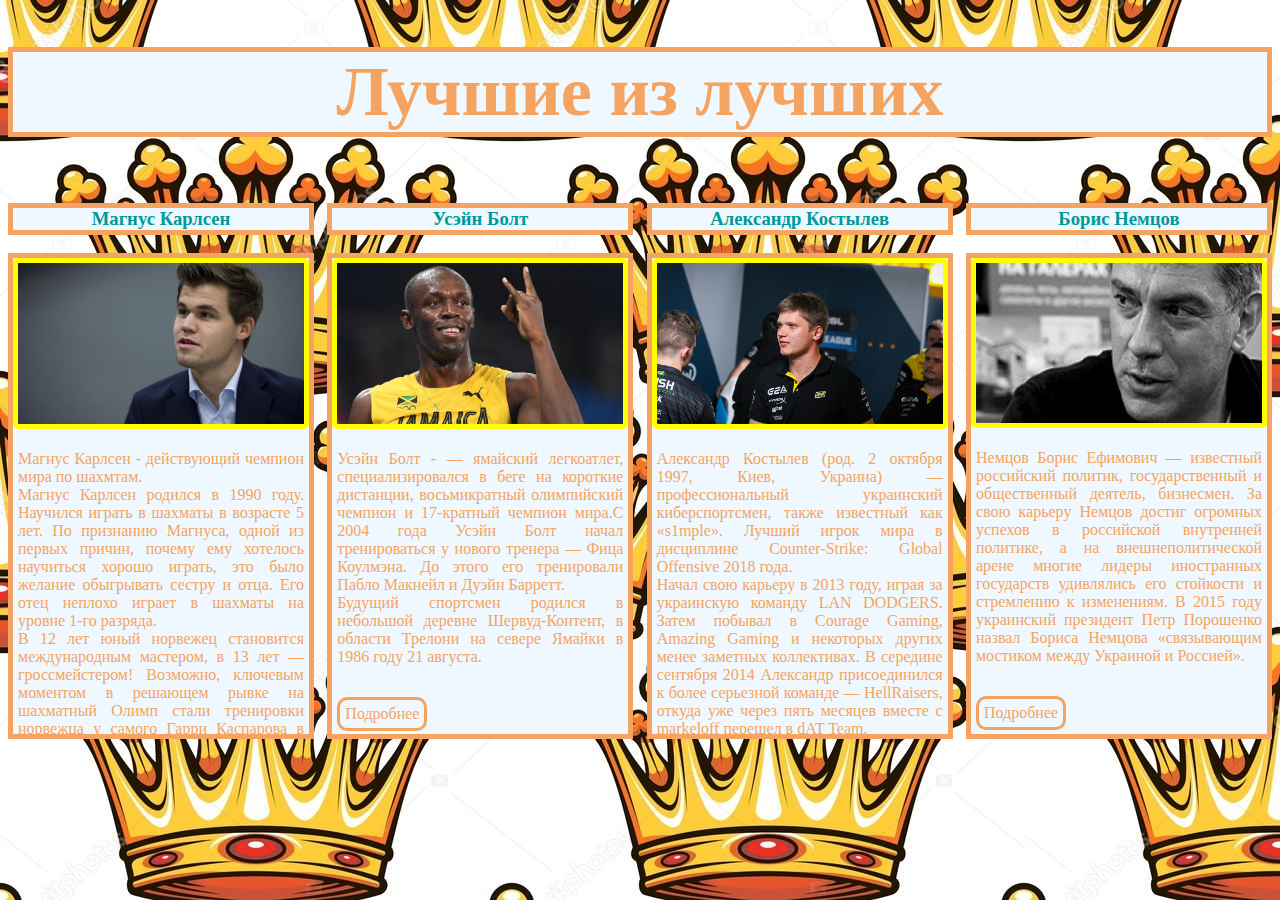
<file: index.html>
<!DOCTYPE html>
<html lang="ru">
  <head>
      <meta charset="UTF-8">
      <title>Проект Филиппова Даниила</title>
      <link rel="stylesheet" href="styles.css">
      
      <meta name="viewport" content="width=device-width, initial-scale=1.0">
      
  </head>
<body>
  <h1><b>Лучшие из лучших</b></h1>
  <ul class="cards">
    <li class="cards-item">
      <h3>Магнус Карлсен</h3>
    <div class="text">
      <div class="slide">
        <div class="icon">
          <img class="foto" src="images/magnus.jpg" alt="">
        </div>
      
        <p class="info">
      Магнус Карлсен - действующий чемпион мира по шахмтам.<br>
  Магнус  Карлсен родился в 1990 году. Научился играть в шахматы в возрасте 5 лет.
  По  признанию Магнуса, одной из первых причин, почему ему хотелось научиться хорошо играть, это было желание обыгрывать сестру и отца. Его отец неплохо играет в шахматы на уровне 1-го разряда.<br>
   В 12 лет  юный норвежец становится международным мастером,  в  13 лет —  гроссмейстером!
   Возможно, ключевым моментом  в решающем рывке на шахматный Олимп стали тренировки норвежца у самого Гарри Каспарова в 2009  году.
      </p>
      <a href="magnus.html" class="link">Подробнее</a>
      </div>
</div>
    </li>
    <li class="cards-item">
      <h3>Усэйн Болт</h3>
    <div class="text">
      <div class="slide">
          <div class="icon">
        <img  class="foto" src="images/bolt.jpg" alt="">
      </div>
      
      <p class="info">Усэйн Болт - — ямайский легкоатлет, специализировался в беге на короткие дистанции, восьмикратный олимпийский чемпион и 17-кратный чемпион мира.С 2004 года Усэйн Болт начал тренироваться у нового тренера — Фица Коулмэна. До этого его тренировали Пабло Макнейл и Дуэйн Барретт.
       <br>Будущий спортсмен родился в небольшой деревне Шервуд-Контент, в области Трелони на севере Ямайки в 1986 году 21 августа. 
        
      </p>
      <a href="bolt.html" class="link">Подробнее</a>
      </div>
      
      </div>
    </li>
    <li class="cards-item">
      <h3>Александр Костылев</h3>
    <div class="text">
      <div class="slide">
        <div class="icon">
        <img class="foto" src="images/simple.jpg" alt="">
      </div>
        <p class="info">Александр Костылев (род. 2 октября 1997, Киев, Украина) — профессиональный украинский киберспортсмен, также известный как «s1mple». Лучший игрок мира в дисциплине Counter-Strike: Global Offensive 2018 года.
        <br>Начал свою карьеру в 2013 году, играя за украинскую команду LAN DODGERS. Затем побывал в Courage Gaming, Amazing Gaming и некоторых других менее заметных коллективах. В середине сентября 2014 Александр присоединился к более серьезной команде — HellRaisers, откуда уже через пять месяцев вместе с markeloff перешел в dAT Team.
      </p>
      <a href="kost.html" class="link">Подробнее</a>
      </div>
      
    </div>
    </li>
     <li class="cards-item">
      <h3>Борис Немцов</h3>
    <div class="text">
      <div class="slide">
        <div class="icon">
          <img class="foto" src="images/nem.jpg" alt="">
        </div>
      
        <p class="info">
      Немцов Борис Ефимович — известный российский политик, государственный и общественный деятель, бизнесмен. За свою карьеру Немцов достиг огромных успехов в российской внутренней политике, а на внешнеполитической арене многие лидеры иностранных государств удивлялись его стойкости и стремлению к изменениям. В 2015 году украинский президент Петр Порошенко назвал Бориса Немцова «связывающим мостиком между Украиной и Россией».
      </p>
      <a href="nem.html" class="link">Подробнее</a>
      </div>
</div>
    </li>
  </ul>
</body>
</html>
</file>
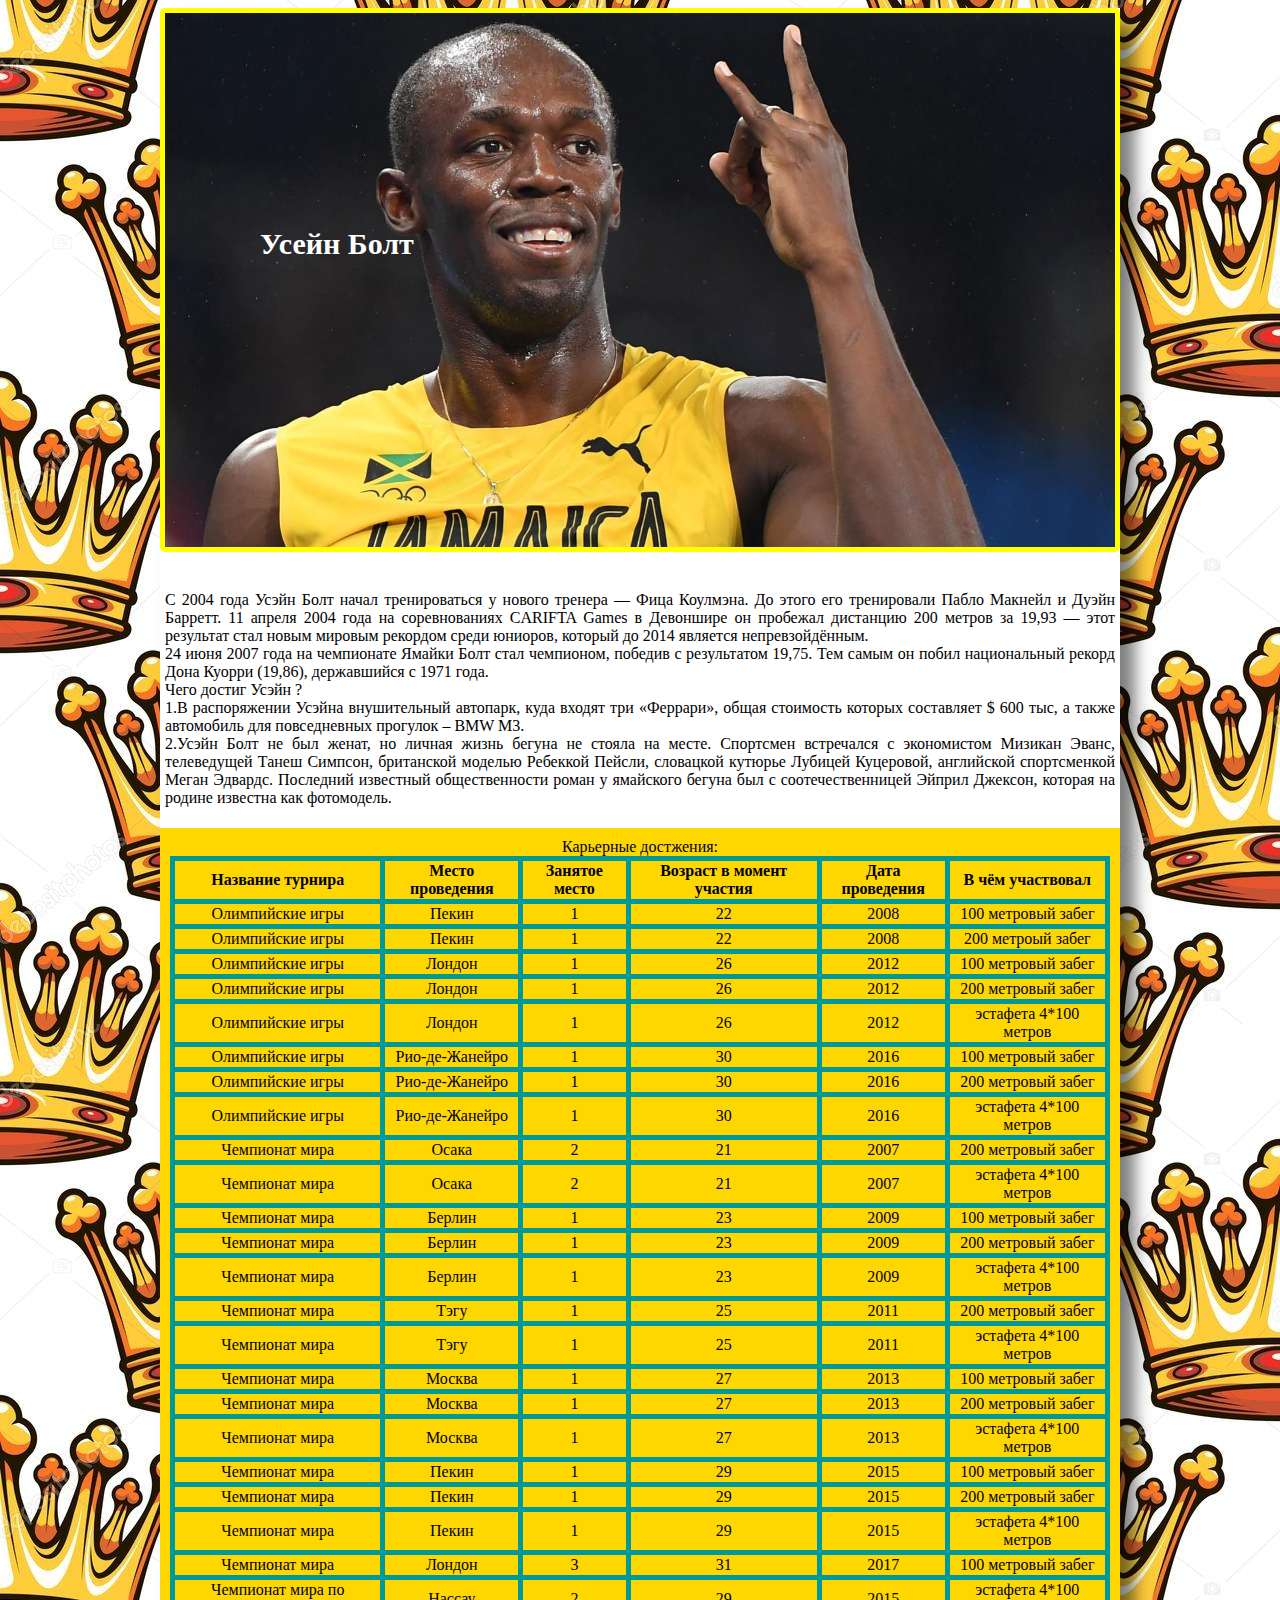
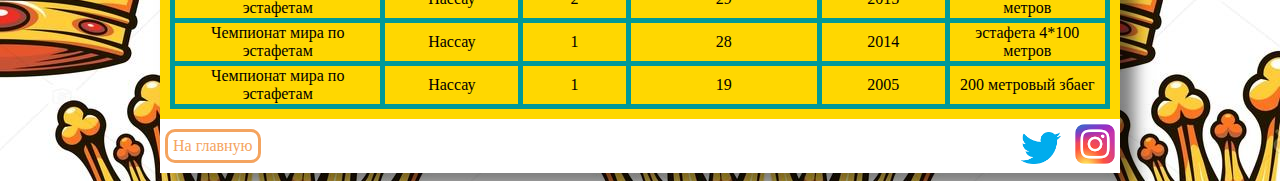
<file: bolt.html>
<!DOCTYPE html>
<html lang="ru">
<head>
    <meta charset="UTF-8">
    <title>Проект Филиппова Даниила</title>
    <link rel="stylesheet" href="styles.css">
</head>
<body>
  <div class="block">
        <div class="icon bolt">
          <img class="foto" src="images/bolt.jpg" alt="">
        </div>
      
        <p class="info">
      <br>С 2004 года Усэйн Болт начал тренироваться у нового тренера — Фица Коулмэна. До этого его тренировали Пабло Макнейл и Дуэйн Барретт. 11 апреля 2004 года на соревнованиях CARIFTA Games в Девоншире он пробежал дистанцию 200 метров за 19,93 — этот результат стал новым мировым рекордом среди юниоров, который до 2014 является непревзойдённым.
        <br>24 июня 2007 года на чемпионате Ямайки Болт стал чемпионом, победив с результатом 19,75. Тем самым он побил национальный рекорд Дона Куорри (19,86), державшийся с 1971 года.
        <br>Чего достиг Усэйн ? 
        <br>1.В распоряжении Усэйна внушительный автопарк, куда входят три «Феррари», общая стоимость которых составляет $ 600 тыс, а также автомобиль для повседневных прогулок – BMW M3.
        <br>2.Усэйн Болт не был женат, но личная жизнь бегуна не стояла на месте. Спортсмен встречался с экономистом Мизикан Эванс, телеведущей Танеш Симпсон, британской моделью Ребеккой Пейсли, словацкой кутюрье Лубицей Куцеровой, английской спортсменкой Меган Эдвардс. Последний известный общественности роман у ямайского бегуна был с соотечественницей Эйприл Джексон, которая на родине известна как фотомодель.
        <br>
      </p>
      <div class="tablica">

      <table>
         <caption>Карьерные достжения:</caption>
          <tr>
              <th>Название турнира</th>
              <th>Место проведения</th>
              <th>Занятое место</th>
              <th>Возраст в момент участия</th>
              <th>Дата проведения</th>
              <th>В чём участвовал</th>
          </tr>
<tr>
    <td>Олимпийские игры</td>
    <td>Пекин</td>
    <td>1</td>
    <td>22</td>
    <td>2008</td>
    <td>100 метровый забег</td>
</tr>
<tr>
    <td>Олимпийские игры</td>
    <td>Пекин</td>
    <td>1</td>
    <td>22</td>
    <td>2008</td>
    <td>200 метроый забег</td>
</tr>
         <tr>
    <td>Олимпийские игры</td>
    <td>Лондон</td>
    <td>1</td>
    <td>26</td>
    <td>2012</td>
    <td>100 метровый забег</td>
</tr>
         <tr>
    <td>Олимпийские игры</td>
    <td>Лондон</td>
    <td>1</td>
    <td>26</td>
    <td>2012</td>
    <td>200 метровый забег</td>
</tr>
         <tr>
    <td>Олимпийские игры</td>
    <td>Лондон</td>
    <td>1</td>
    <td>26</td>
    <td>2012</td>
    <td>эстафета 4*100 метров</td>
</tr>
         <tr>
    <td>Олимпийские игры</td>
    <td>Рио-де-Жанейро</td>
    <td>1</td>
    <td>30</td>
    <td>2016</td>
    <td>100 метровый забег</td>
</tr>
            <tr>
    <td>Олимпийские игры</td>
    <td>Рио-де-Жанейро</td>
    <td>1</td>
    <td>30</td>
    <td>2016</td>
    <td>200 метровый забег</td>
</tr>
            <tr>
    <td>Олимпийские игры</td>
    <td>Рио-де-Жанейро</td>
    <td>1</td>
    <td>30</td>
    <td>2016</td>
    <td>эстафета 4*100 метров</td>
</tr>
   <tr>
       <td>Чемпионат мира</td>
       <td>Осака</td>
       <td>2</td>
       <td>21</td>
       <td>2007</td>
       <td>200 метровый забег</td> 
   </tr>
           <tr>
       <td>Чемпионат мира</td>
       <td>Осака</td>
       <td>2</td>
       <td>21</td>
       <td>2007</td>
       <td>эстафета 4*100 метров</td> 
   </tr>
         <tr>
       <td>Чемпионат мира</td>
       <td>Берлин</td>
       <td>1</td>
       <td>23</td>
       <td>2009</td>
       <td>100 метровый забег</td> 
   </tr>
         <tr>
       <td>Чемпионат мира</td>
       <td>Берлин</td>
       <td>1</td>
       <td>23</td>
       <td>2009</td>
       <td>200 метровый забег</td> 
   </tr>
         <tr>
       <td>Чемпионат мира</td>
       <td>Берлин</td>
       <td>1</td>
       <td>23</td>
       <td>2009</td>
       <td>эстафета 4*100 метров</td> 
   </tr>
         <tr>
       <td>Чемпионат мира</td>
       <td>Тэгу</td>
       <td>1</td>
       <td>25</td>
       <td>2011</td>
       <td>200 метровый забег</td> 
   </tr>
        <tr>
       <td>Чемпионат мира</td>
       <td>Тэгу</td>
       <td>1</td>
       <td>25</td>
       <td>2011</td>
       <td>эстафета 4*100 метров</td> 
   </tr>
         <tr>
       <td>Чемпионат мира</td>
       <td>Москва</td>
       <td>1</td>
       <td>27</td>
       <td>2013</td>
       <td>100 метровый забег</td> 
   </tr>
          <tr>
       <td>Чемпионат мира</td>
       <td>Москва</td>
       <td>1</td>
       <td>27</td>
       <td>2013</td>
       <td>200 метровый забег</td> 
   </tr>
          <tr>
       <td>Чемпионат мира</td>
       <td>Москва</td>
       <td>1</td>
       <td>27</td>
       <td>2013</td>
       <td>эстафета 4*100 метров</td> 
   </tr>
          <tr>
       <td>Чемпионат мира</td>
       <td>Пекин</td>
       <td>1</td>
       <td>29</td>
       <td>2015</td>
       <td>100 метровый забег</td> 
   </tr>
          <tr>
       <td>Чемпионат мира</td>
       <td>Пекин</td>
       <td>1</td>
       <td>29</td>
       <td>2015</td>
       <td>200 метровый забег</td> 
   </tr>
          <tr>
       <td>Чемпионат мира</td>
       <td>Пекин</td>
       <td>1</td>
       <td>29</td>
       <td>2015</td>
       <td>эстафета 4*100 метров</td> 
   </tr>
          <tr>
       <td>Чемпионат мира</td>
       <td>Лондон</td>
       <td>3</td>
       <td>31</td>
       <td>2017</td>
       <td>100 метровый забег</td> 
   </tr>
          <tr>
       <td>Чемпионат мира по эстафетам</td>
       <td>Нассау</td>
       <td>2</td>
       <td>29</td>
       <td>2015</td>
       <td>эстафета 4*100 метров</td> 
   </tr>
            <tr>
       <td>Чемпионат мира по эстафетам</td>
       <td>Нассау</td>
       <td>1</td>
       <td>28</td>
       <td>2014</td>
       <td>эстафета 4*100 метров</td> 
   </tr>
           <tr>
       <td>Чемпионат мира по эстафетам</td>
       <td>Нассау</td>
       <td>1</td>
       <td>19</td>
       <td>2005</td>
       <td>200 метровый збаег</td> 
   </tr>
          
          
          
          
          
          
      </table>
          
          </div>
          <div class="links">
            <a href="index.html" class="link">На главную</a>
      <div class="iconi">
            <a class="media" href="https://www.instagram.com/usainbolt/">
              <img src="images/tw.png" alt="">
            </a>
            <a class="media" href="https://twitter.com/usainbolt">
              <img src="images/inst.png" alt=""> 
            </a>
          </div>
          </div>
      
      </div>

        
          
        
          
          
        
   
    </div>
  </body>
  </html>
</file>
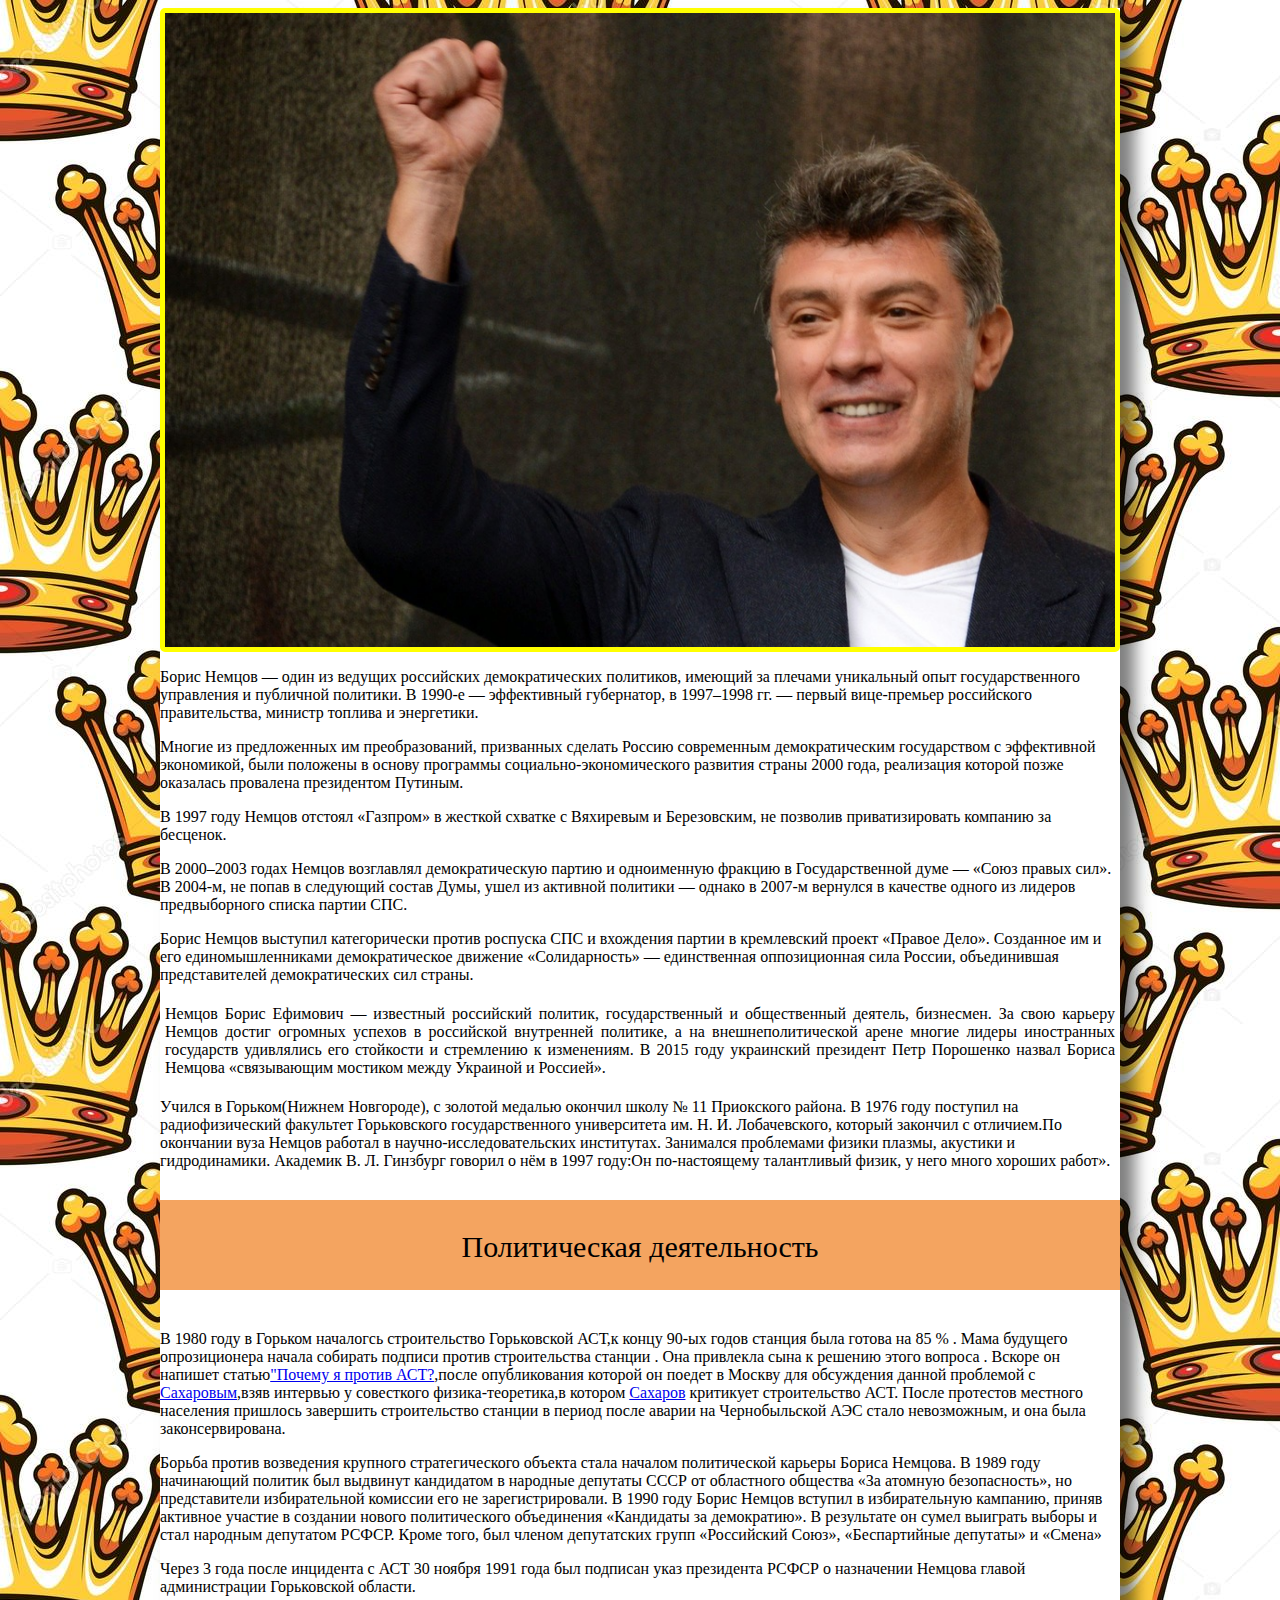
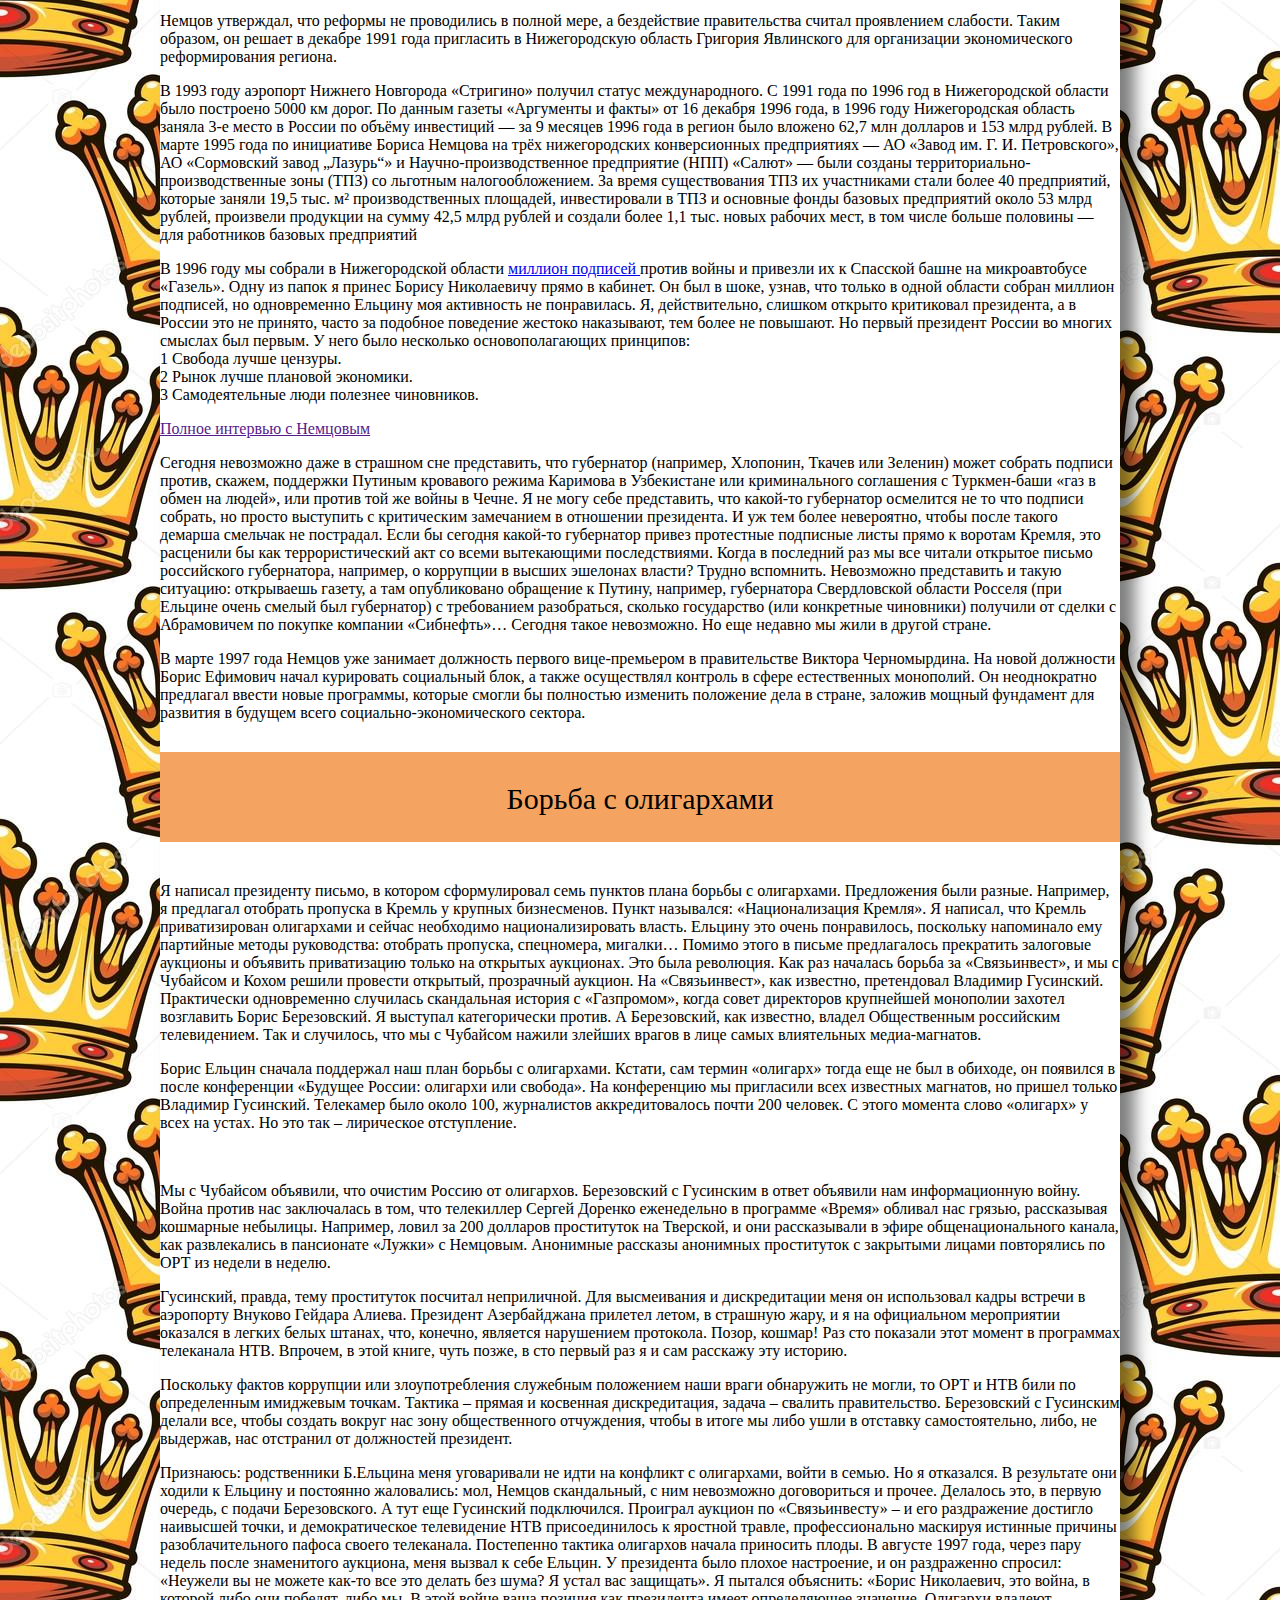
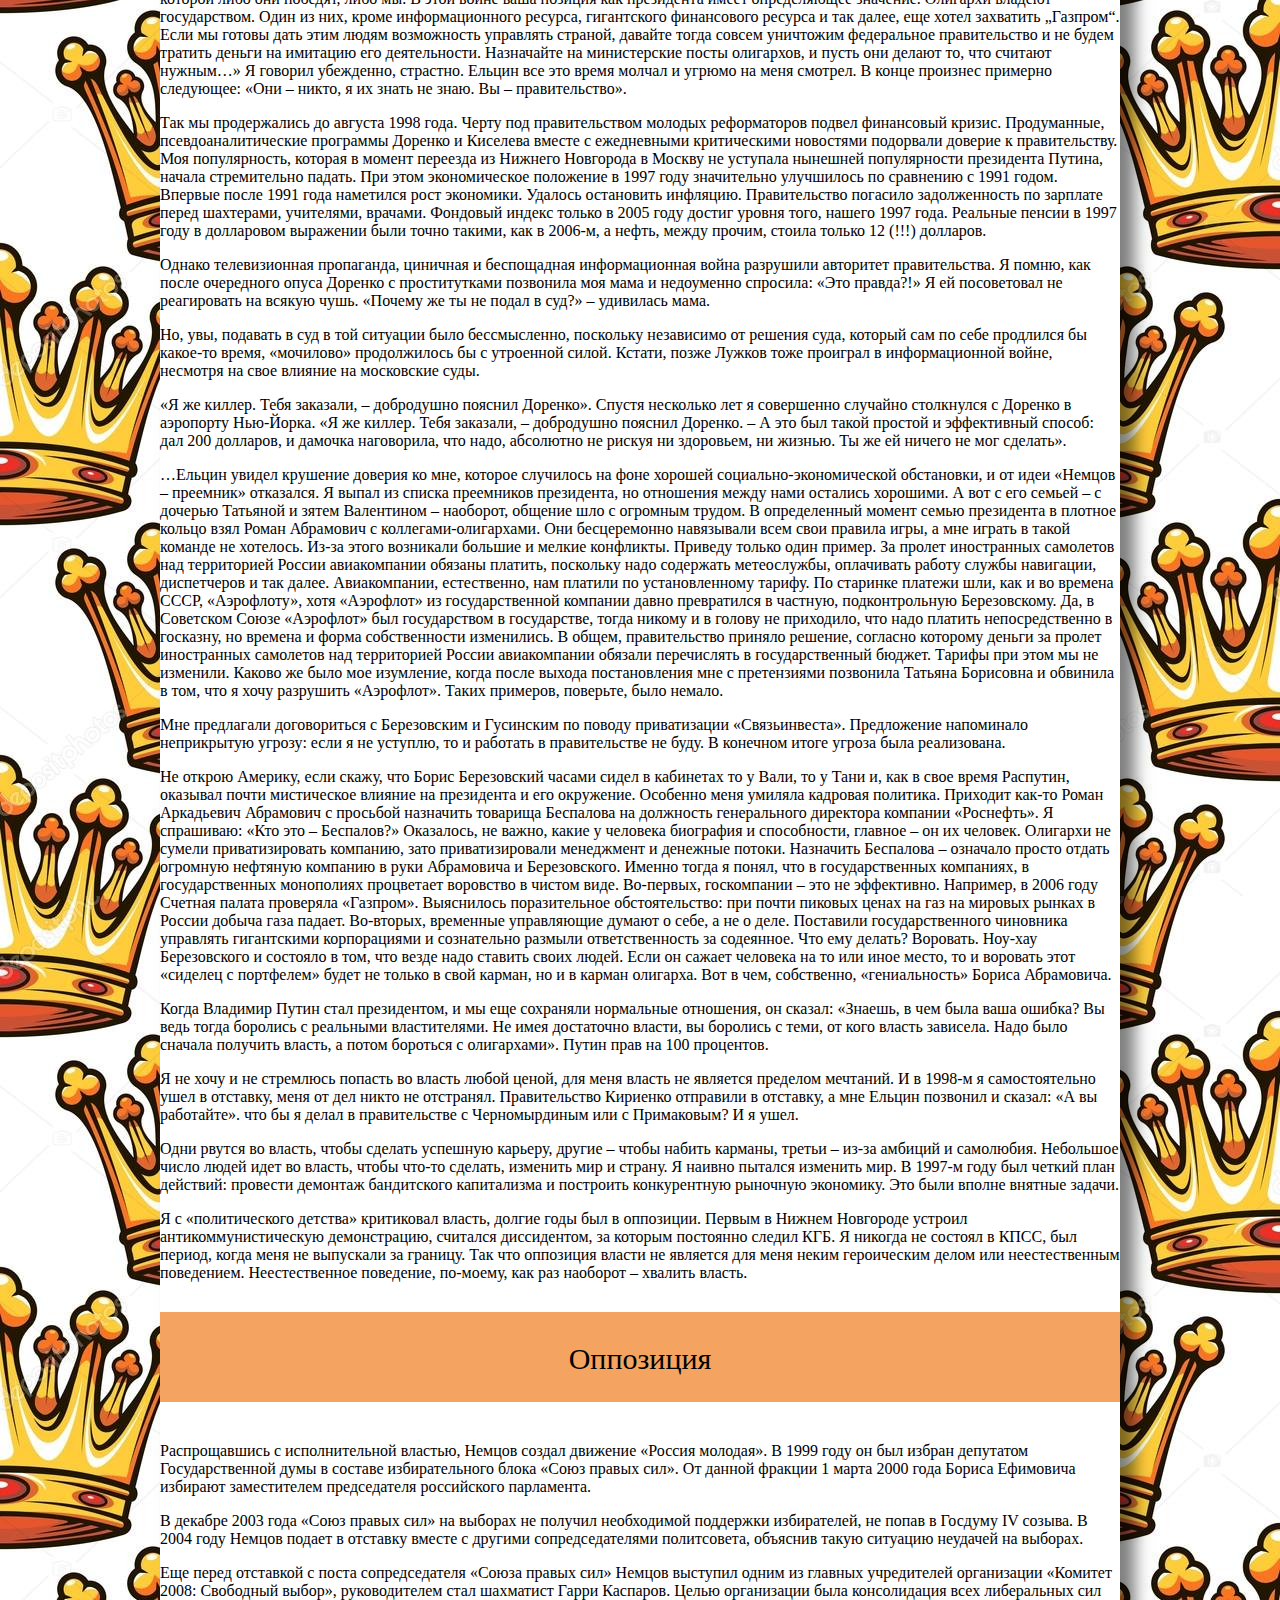
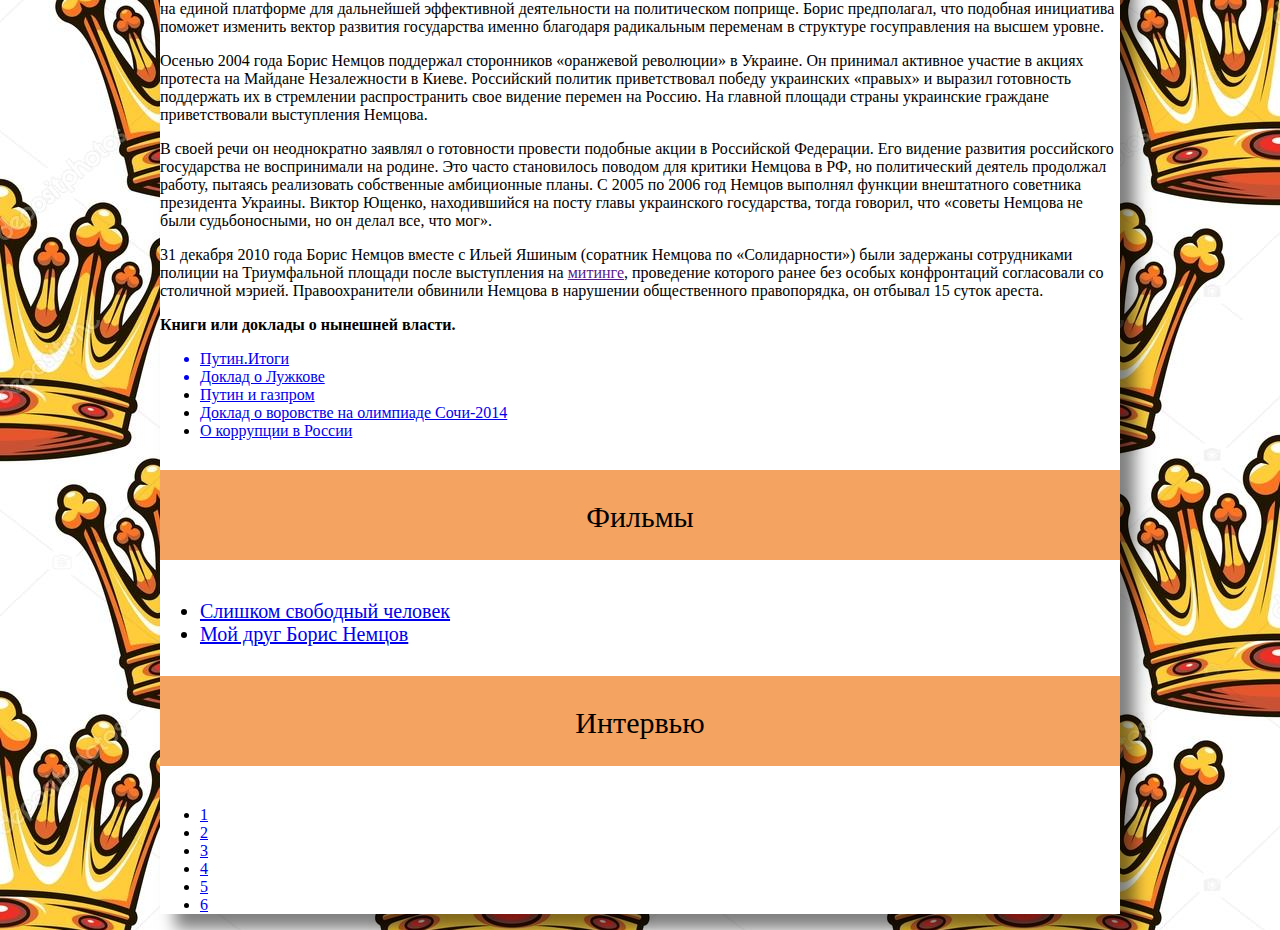
<file: nem.html>
<html lang="ru">
<head>
    <meta charset="UTF-8">
    <title>Проект Филиппова Даниила</title>
    <link rel="stylesheet" href="styles.css">
</head>
<body>
    <div class="block">
         <div class="icon">
          <img class="foto" src="images/nem2.jpg" alt="">
        </div>
        <p>Борис Немцов — один из ведущих российских демократических
политиков, имеющий за плечами уникальный опыт государственного
управления и публичной политики. В 1990-е — эффективный губернатор, в 1997–1998 гг. — первый вице-премьер российского
правительства, министр топлива и энергетики.
<p>Многие из предложенных им преобразований, призванных сделать Россию современным демократическим государством с эффективной экономикой, были положены в основу программы социально-экономического развития страны 2000 года, реализация
которой позже оказалась провалена президентом Путиным.
<p>В 1997 году Немцов отстоял «Газпром» в жесткой схватке с Вяхиревым и Березовским, не позволив приватизировать компанию
за бесценок.
<p>В 2000–2003 годах Немцов возглавлял демократическую партию и одноименную фракцию в Государственной думе — «Союз
правых сил». В 2004-м, не попав в следующий состав Думы, ушел из
активной политики — однако в 2007-м вернулся в качестве одного
из лидеров предвыборного списка партии СПС.
<p>Борис Немцов выступил категорически против роспуска СПС и
вхождения партии в кремлевский проект «Правое Дело».
Созданное им и его единомышленниками демократическое движение «Солидарность» — единственная оппозиционная сила России, объединившая представителей демократических сил страны.</p>
      <p class="info">
          Немцов Борис Ефимович — известный российский политик, государственный и общественный деятель, бизнесмен. За свою карьеру Немцов достиг огромных успехов в российской внутренней политике, а на внешнеполитической арене многие лидеры иностранных государств удивлялись его стойкости и стремлению к изменениям. В 2015 году украинский президент Петр Порошенко назвал Бориса Немцова «связывающим мостиком между Украиной и Россией».<p></p>
   <p>Учился в Горьком(Нижнем Новгороде), с золотой медалью окончил школу № 11 Приокского района. В 1976 году поступил на радиофизический факультет Горьковского государственного университета им. Н. И. Лобачевского, который закончил с отличием.По окончании вуза Немцов работал в научно-исследовательских институтах. Занимался проблемами физики плазмы, акустики и гидродинамики. Академик В. Л. Гинзбург говорил о нём в 1997 году:Он по-настоящему талантливый физик, у него много хороших работ».</p>
          <div class="na">Политическая деятельность</div>
      <p>
          В 1980 году в Горьком началогсь строительство Горьковской АСТ,к концу 90-ых годов станция была готова на 85 % . Мама будущего опрозиционера начала собирать подписи против строительства станции . Она привлекла сына к решению этого вопроса . Вскоре он напишет статью<a href="https://drive.google.com/file/d/0B3oeDrUx6twJeHBUcjktNElURTQ/view">"Почему я против АСТ?</a>,после опубликования которой он поедет в Москву для обсуждения данной проблемой с <a href="https://ru.wikipedia.org/wiki/Сахаров,_Андрей_Дмитриевич">Сахаровым</a>,взяв интервью у совесткого физика-теоретика,в котором <a href="https://ru.wikipedia.org/wiki/Сахаров,_Андрей_Дмитриевич">Сахаров<a/> критикует строительство АСТ.
         После протестов местного населения  пришлось завершить строительство станции в период после аварии на Чернобыльской АЭС стало невозможным, и она была законсервирована.
      </p>
       <p>Борьба против возведения крупного стратегического объекта стала началом политической карьеры Бориса Немцова. В 1989 году начинающий политик был выдвинут кандидатом в народные депутаты СССР от областного общества «За атомную безопасность», но представители избирательной комиссии его не зарегистрировали. 

В 1990 году Борис Немцов вступил в избирательную кампанию, приняв активное участие в создании нового политического объединения «Кандидаты за демократию». В результате он сумел выиграть выборы и стал народным депутатом РСФСР. Кроме того, был членом депутатских групп «Российский Союз», «Беспартийные депутаты» и «Смена»</p>
        <p>Через 3 года после инцидента с АСТ 30 ноября 1991 года был подписан указ президента РСФСР о назначении Немцова главой администрации Горьковской области.</p>
        <p>Немцов утверждал, что реформы не проводились в полной мере, а бездействие правительства считал проявлением слабости. Таким образом, он решает в декабре 1991 года пригласить в Нижегородскую область Григория Явлинского для организации экономического реформирования региона.</p>
    <p>В 1993 году аэропорт Нижнего Новгорода «Стригино» получил статус международного. С 1991 года по 1996 год в Нижегородской области было построено 5000 км дорог. По данным газеты «Аргументы и факты» от 16 декабря 1996 года, в 1996 году Нижегородская область заняла 3-е место в России по объёму инвестиций — за 9 месяцев 1996 года в регион было вложено 62,7 млн долларов и 153 млрд рублей. В марте 1995 года по инициативе Бориса Немцова на трёх нижегородских конверсионных предприятиях — АО «Завод им. Г. И. Петровского», АО «Сормовский завод „Лазурь“» и Научно-производственное предприятие (НПП) «Салют» — были созданы территориально-производственные зоны (ТПЗ) со льготным налогообложением. За время существования ТПЗ их участниками стали более 40 предприятий, которые заняли 19,5 тыс. м² производственных площадей, инвестировали в ТПЗ и основные фонды базовых предприятий около 53 млрд рублей, произвели продукции на сумму 42,5 млрд рублей и создали более 1,1 тыс. новых рабочих мест, в том числе больше половины — для работников базовых предприятий</p>
    <p> В 1996 году мы собрали в Нижегородской области <a href="https://www.youtube.com/watch?v=h45t9L9F5n4 ">миллион подписей </a>против войны и привезли их к Спасской башне на микроавтобусе «Газель». Одну из папок я принес Борису Николаевичу прямо в кабинет. Он был в шоке, узнав, что только в одной области собран миллион подписей, но одновременно Ельцину моя активность не понравилась. Я, действительно, слишком открыто критиковал президента, а в России это не принято, часто за подобное поведение жестоко наказывают, тем более не повышают. Но первый президент России во многих смыслах был первым. У него было несколько основополагающих принципов:

<br>1 Свобода лучше цензуры.
<br>2 Рынок лучше плановой экономики.
<br>3 Самодеятельные люди полезнее чиновников.
</p><a href="">Полное интервью с Немцовым</a>
    <p>Сегодня невозможно даже в страшном сне представить, что губернатор (например, Хлопонин, Ткачев или Зеленин) может собрать подписи против, скажем, поддержки Путиным кровавого режима Каримова в Узбекистане или криминального соглашения с Туркмен-баши «газ в обмен на людей», или против той же войны в Чечне. Я не могу себе представить, что какой-то губернатор осмелится не то что подписи собрать, но просто выступить с критическим замечанием в отношении президента. И уж тем более невероятно, чтобы после такого демарша смельчак не пострадал. Если бы сегодня какой-то губернатор привез протестные подписные листы прямо к воротам Кремля, это расценили бы как террористический акт со всеми вытекающими последствиями.

   Когда в последний раз мы все читали открытое письмо российского губернатора, например, о коррупции в высших эшелонах власти? Трудно вспомнить. Невозможно представить и такую ситуацию: открываешь газету, а там опубликовано обращение к Путину, например, губернатора Свердловской области Росселя (при Ельцине очень смелый был губернатор) с требованием разобраться, сколько государство (или конкретные чиновники) получили от сделки с Абрамовичем по покупке компании «Сибнефть»… Сегодня такое невозможно. Но еще недавно мы жили в другой стране.</p>
    В марте 1997 года Немцов уже занимает должность первого вице-премьером в правительстве Виктора Черномырдина. На новой должности Борис Ефимович начал курировать социальный блок, а также осуществлял контроль в сфере естественных монополий. Он неоднократно предлагал ввести новые программы, которые смогли бы полностью изменить положение дела в стране, заложив мощный фундамент для развития в будущем всего социально-экономического сектора.    


    <div class="na">Борьба с олигархами</div>
    <p>  Я написал президенту письмо, в котором сформулировал семь пунктов плана борьбы с олигархами. Предложения были разные. Например, я предлагал отобрать пропуска в Кремль у крупных бизнесменов. Пункт назывался: «Национализация Кремля». Я написал, что Кремль приватизирован олигархами и сейчас необходимо национализировать власть. Ельцину это очень понравилось, поскольку напоминало ему партийные методы руководства: отобрать пропуска, спецномера, мигалки…   Помимо этого в письме предлагалось прекратить залоговые аукционы и объявить приватизацию только на открытых аукционах. Это была революция. Как раз началась борьба за «Связьинвест», и мы с Чубайсом и Кохом решили провести открытый, прозрачный аукцион. На «Связьинвест», как известно, претендовал Владимир Гусинский. Практически одновременно случилась скандальная история с «Газпромом», когда совет директоров крупнейшей монополии захотел возглавить Борис Березовский. Я выступал категорически против. А Березовский, как известно, владел Общественным российским телевидением. Так и случилось, что мы с Чубайсом нажили злейших врагов в лице самых влиятельных медиа-магнатов.



   <br><p>Борис Ельцин сначала поддержал наш план борьбы с олигархами. Кстати, сам термин «олигарх» тогда еще не был в обиходе, он появился в после конференции «Будущее России: олигархи или свобода». На конференцию мы пригласили всех известных магнатов, но пришел только Владимир Гусинский. Телекамер было около 100, журналистов аккредитовалось почти 200 человек. С этого момента слово «олигарх» у всех на устах. Но это так – лирическое отступление.</p>

<br><p>Мы с Чубайсом объявили, что очистим Россию от олигархов. Березовский с Гусинским в ответ объявили нам информационную войну. Война против нас заключалась в том, что телекиллер Сергей Доренко еженедельно в программе «Время» обливал нас грязью, рассказывая кошмарные небылицы. Например, ловил за 200 долларов проституток на Тверской, и они рассказывали в эфире общенационального канала, как развлекались в пансионате «Лужки» с Немцовым. Анонимные рассказы анонимных проституток с закрытыми лицами повторялись по ОРТ из недели в неделю.

   <br><p>Гусинский, правда, тему проституток посчитал неприличной. Для высмеивания и дискредитации меня он использовал кадры встречи в аэропорту Внуково Гейдара Алиева. Президент Азербайджана прилетел летом, в страшную жару, и я на официальном мероприятии оказался в легких белых штанах, что, конечно, является нарушением протокола. Позор, кошмар! Раз сто показали этот момент в программах телеканала НТВ. Впрочем, в этой книге, чуть позже, в сто первый раз я и сам расскажу эту историю.

   <br><p>Поскольку фактов коррупции или злоупотребления служебным положением наши враги обнаружить не могли, то ОРТ и НТВ били по определенным имиджевым точкам. Тактика – прямая и косвенная дискредитация, задача – свалить правительство. Березовский с Гусинским делали все, чтобы создать вокруг нас зону общественного отчуждения, чтобы в итоге мы либо ушли в отставку самостоятельно, либо, не выдержав, нас отстранил от должностей президент.

   <br><p>Признаюсь: родственники Б.Ельцина меня уговаривали не идти на конфликт с олигархами, войти в семью. Но я отказался. В результате они ходили к Ельцину и постоянно жаловались: мол, Немцов скандальный, с ним невозможно договориться и прочее. Делалось это, в первую очередь, с подачи Березовского. А тут еще Гусинский подключился. Проиграл аукцион по «Связьинвесту» – и его раздражение достигло наивысшей точки, и демократическое телевидение НТВ присоединилось к яростной травле, профессионально маскируя истинные причины разоблачительного пафоса своего телеканала. Постепенно тактика олигархов начала приносить плоды. В августе 1997 года, через пару недель после знаменитого аукциона, меня вызвал к себе Ельцин. У президента было плохое настроение, и он раздраженно спросил: «Неужели вы не можете как-то все это делать без шума? Я устал вас защищать». Я пытался объяснить: «Борис Николаевич, это война, в которой либо они победят, либо мы. В этой войне ваша позиция как президента имеет определяющее значение. Олигархи владеют государством. Один из них, кроме информационного ресурса, гигантского финансового ресурса и так далее, еще хотел захватить „Газпром“. Если мы готовы дать этим людям возможность управлять страной, давайте тогда совсем уничтожим федеральное правительство и не будем тратить деньги на имитацию его деятельности. Назначайте на министерские посты олигархов, и пусть они делают то, что считают нужным…» Я говорил убежденно, страстно. Ельцин все это время молчал и угрюмо на меня смотрел. В конце произнес примерно следующее: «Они – никто, я их знать не знаю. Вы – правительство».

  <br><p>Так мы продержались до августа 1998 года. Черту под правительством молодых реформаторов подвел финансовый кризис. Продуманные, псевдоаналитические программы Доренко и Киселева вместе с ежедневными критическими новостями подорвали доверие к правительству. Моя популярность, которая в момент переезда из Нижнего Новгорода в Москву не уступала нынешней популярности президента Путина, начала стремительно падать. При этом экономическое положение в 1997 году значительно улучшилось по сравнению с 1991 годом. Впервые после 1991 года наметился рост экономики. Удалось остановить инфляцию. Правительство погасило задолженность по зарплате перед шахтерами, учителями, врачами. Фондовый индекс только в 2005 году достиг уровня того, нашего 1997 года. Реальные пенсии в 1997 году в долларовом выражении были точно такими, как в 2006-м, а нефть, между прочим, стоила только 12 (!!!) долларов.

   <br><p>Однако телевизионная пропаганда, циничная и беспощадная информационная война разрушили авторитет правительства. Я помню, как после очередного опуса Доренко с проститутками позвонила моя мама и недоуменно спросила: «Это правда?!» Я ей посоветовал не реагировать на всякую чушь. «Почему же ты не подал в суд?» – удивилась мама.

   <br><p>Но, увы, подавать в суд в той ситуации было бессмысленно, поскольку независимо от решения суда, который сам по себе продлился бы какое-то время, «мочилово» продолжилось бы с утроенной силой. Кстати, позже Лужков тоже проиграл в информационной войне, несмотря на свое влияние на московские суды.

<br><p>«Я же киллер. Тебя заказали, – добродушно пояснил Доренко».
   Спустя несколько лет я совершенно случайно столкнулся с Доренко в аэропорту Нью-Йорка. «Я же киллер. Тебя заказали, – добродушно пояснил Доренко. – А это был такой простой и эффективный способ: дал 200 долларов, и дамочка наговорила, что надо, абсолютно не рискуя ни здоровьем, ни жизнью. Ты же ей ничего не мог сделать».</p>
    <p>  …Ельцин увидел крушение доверия ко мне, которое случилось на фоне хорошей социально-экономической обстановки, и от идеи «Немцов – преемник» отказался. Я выпал из списка преемников президента, но отношения между нами остались хорошими. А вот с его семьей – с дочерью Татьяной и зятем Валентином – наоборот, общение шло с огромным трудом. В определенный момент семью президента в плотное кольцо взял Роман Абрамович с коллегами-олигархами. Они бесцеремонно навязывали всем свои правила игры, а мне играть в такой команде не хотелось. Из-за этого возникали большие и мелкие конфликты. Приведу только один пример. За пролет иностранных самолетов над территорией России авиакомпании обязаны платить, поскольку надо содержать метеослужбы, оплачивать работу службы навигации, диспетчеров и так далее. Авиакомпании, естественно, нам платили по установленному тарифу. По старинке платежи шли, как и во времена СССР, «Аэрофлоту», хотя «Аэрофлот» из государственной компании давно превратился в частную, подконтрольную Березовскому. Да, в Советском Союзе «Аэрофлот» был государством в государстве, тогда никому и в голову не приходило, что надо платить непосредственно в госказну, но времена и форма собственности изменились. В общем, правительство приняло решение, согласно которому деньги за пролет иностранных самолетов над территорией России авиакомпании обязали перечислять в государственный бюджет. Тарифы при этом мы не изменили. Каково же было мое изумление, когда после выхода постановления мне с претензиями позвонила Татьяна Борисовна и обвинила в том, что я хочу разрушить «Аэрофлот». Таких примеров, поверьте, было немало.

   <p>Мне предлагали договориться с Березовским и Гусинским по поводу приватизации «Связьинвеста». Предложение напоминало неприкрытую угрозу: если я не уступлю, то и работать в правительстве не буду. В конечном итоге угроза была реализована.

  <p></p> Не открою Америку, если скажу, что Борис Березовский часами сидел в кабинетах то у Вали, то у Тани и, как в свое время Распутин, оказывал почти мистическое влияние на президента и его окружение. Особенно меня умиляла кадровая политика. Приходит как-то Роман Аркадьевич Абрамович с просьбой назначить товарища Беспалова на должность генерального директора компании «Роснефть». Я спрашиваю: «Кто это – Беспалов?» Оказалось, не важно, какие у человека биография и способности, главное – он их человек. Олигархи не сумели приватизировать компанию, зато приватизировали менеджмент и денежные потоки. Назначить Беспалова – означало просто отдать огромную нефтяную компанию в руки Абрамовича и Березовского. Именно тогда я понял, что в государственных компаниях, в государственных монополиях процветает воровство в чистом виде. Во-первых, госкомпании – это не эффективно. Например, в 2006 году Счетная палата проверяла «Газпром». Выяснилось поразительное обстоятельство: при почти пиковых ценах на газ на мировых рынках в России добыча газа падает. Во-вторых, временные управляющие думают о себе, а не о деле. Поставили государственного чиновника управлять гигантскими корпорациями и сознательно размыли ответственность за содеянное. Что ему делать? Воровать. Ноу-хау Березовского и состояло в том, что везде надо ставить своих людей. Если он сажает человека на то или иное место, то и воровать этот «сиделец с портфелем» будет не только в свой карман, но и в карман олигарха. Вот в чем, собственно, «гениальность» Бориса Абрамовича.

  <p> Когда Владимир Путин стал президентом, и мы еще сохраняли нормальные отношения, он сказал: «Знаешь, в чем была ваша ошибка? Вы ведь тогда боролись с реальными властителями. Не имея достаточно власти, вы боролись с теми, от кого власть зависела. Надо было сначала получить власть, а потом бороться с олигархами». Путин прав на 100 процентов.

<p>Я не хочу и не стремлюсь попасть во власть любой ценой, для меня власть не является пределом мечтаний. И в 1998-м я самостоятельно ушел в отставку, меня от дел никто не отстранял. Правительство Кириенко отправили в отставку, а мне Ельцин позвонил и сказал: «А вы работайте».

   что бы я делал в правительстве с Черномырдиным или с Примаковым? И я ушел.

   <p>Одни рвутся во власть, чтобы сделать успешную карьеру, другие – чтобы набить карманы, третьи – из-за амбиций и самолюбия. Небольшое число людей идет во власть, чтобы что-то сделать, изменить мир и страну. Я наивно пытался изменить мир. В 1997-м году был четкий план действий: провести демонтаж бандитского капитализма и построить конкурентную рыночную экономику. Это были вполне внятные задачи.

  <p>Я с «политического детства» критиковал власть, долгие годы был в оппозиции. Первым в Нижнем Новгороде устроил антикоммунистическую демонстрацию, считался диссидентом, за которым постоянно следил КГБ. Я никогда не состоял в КПСС, был период, когда меня не выпускали за границу. Так что оппозиция власти не является для меня неким героическим делом или неестественным поведением. Неестественное поведение, по-моему, как раз наоборот – хвалить власть.</p>
    <div class="na">Оппозиция</div>
    <p>Распрощавшись с исполнительной властью, Немцов создал движение «Россия молодая». В 1999 году он был избран депутатом Государственной думы в составе избирательного блока «Союз правых сил». От данной фракции 1 марта 2000 года Бориса Ефимовича избирают заместителем председателя российского парламента.
    <p>В декабре 2003 года «Союз правых сил» на выборах не получил необходимой поддержки избирателей, не попав в Госдуму IV созыва. В 2004 году Немцов подает в отставку вместе с другими сопредседателями политсовета, объяснив такую ситуацию неудачей на выборах.

<p>Еще перед отставкой с поста сопредседателя «Союза правых сил» Немцов выступил одним из главных учредителей организации «Комитет 2008: Свободный выбор», руководителем стал шахматист Гарри Каспаров. Целью организации была консолидация всех либеральных сил на единой платформе для дальнейшей эффективной деятельности на политическом поприще. Борис предполагал, что подобная инициатива поможет изменить вектор развития государства именно благодаря радикальным переменам в структуре госуправления на высшем уровне.     


<p>Осенью 2004 года Борис Немцов поддержал сторонников «оранжевой революции» в Украине. Он принимал активное участие в акциях протеста на Майдане Незалежности в Киеве. Российский политик приветствовал победу украинских «правых» и выразил готовность поддержать их в стремлении распространить свое видение перемен на Россию. На главной площади страны украинские граждане приветствовали выступления Немцова. 

<p>В своей речи он неоднократно заявлял о готовности провести подобные акции в Российской Федерации. Его видение развития российского государства не воспринимали на родине. Это часто становилось поводом для критики Немцова в РФ, но политический деятель продолжал работу, пытаясь реализовать собственные амбиционные планы. С 2005 по 2006 год Немцов выполнял функции внештатного советника президента Украины. Виктор Ющенко, находившийся на посту главы украинского государства, тогда говорил, что «советы Немцова не были судьбоносными, но он делал все, что мог».
    <p>31 декабря 2010 года Борис Немцов вместе с Ильей Яшиным (соратник Немцова по «Солидарности») были задержаны сотрудниками полиции на Триумфальной площади после выступления на <a href="">митинге</a>, проведение которого ранее без особых конфронтаций согласовали со столичной мэрией. Правоохранители обвинили Немцова в нарушении общественного правопорядка, он отбывал 15 суток ареста. 
    <p><b>Книги или доклады о нынешней власти.</b></p>
     <ul><a href="https://libking.ru/books/sci-/sci-politics/226952-14-boris-nemtsov-putin-itogi.html#book"><li>Путин.Итоги</li></a><a href="http://kazak-center.ru/zagruzki/Boris-Nemtsov-Luzhkov.Itogi.pdf"><li>Доклад о Лужкове</li></a><li><a href="https://bookscafe.net/book/nemcov_boris-putin_i_gazprom-183577.html">Путин и газпром</a></li><li><a href="https://bookscafe.net/read/nemcov_boris-sochi_i_olimpiada-183579.html#p1">Доклад о воровстве на олимпиаде Сочи-2014</a></li><li><a href="https://bookscafe.net/read/nemcov_boris-putin_korrupciya-202174.html#p1">О коррупции в России</a></li></ul>
      
      <div class="na">Фильмы</div>
       <ul class="biba1"> <li><a href="https://yandex.ru/video/search?text=слишком%20свободный%20человек%20фильм%202016">Слишком свободный человек</a></li>
       <li><a href="https://www.youtube.com/watch?v=rA14VSHyz0Y">Мой друг Борис Немцов</a></li></ul>
       <div class="na">Интервью</div>
       <ul><li><a href="https://www.youtube.com/watch?v=Yqgy33II514">1</a></li><li><a href="https://www.youtube.com/watch?v=2cC66zcrQQY&list=LLPSE_FpkBDEcHVtfyQ58cog&index=1">2</a></li><li><a href="https://www.youtube.com/watch?v=6BNwGWj27wU&t=1s">3</a></li><li><a href="https://www.youtube.com/watch?v=Zj3p9yiZdGU&t=10s">4</a></li><li><a href="https://www.youtube.com/watch?v=u15XaoJ8LpA">5</a></li><li><a href="https://www.youtube.com/watch?v=CzlZmI9EUUQ&t=2320s">6</a></li></ul>
    </div>
</body>
</html>
</file>
<file: styles.css>
html{font-size: 16px;}

.cards {
	max-width: 1360px;
	margin: 0 auto;
	display: flex;
	list-style: none;
    justify-content: space-between;
	
	padding: 0;
	
}


.cards-item {
	width: calc(100%/4 - 10px);
    
	height: 550px;
	overflow: hidden;
	border-bottom: 5px solid #F4A460;}

.icon {
	border: 5px solid yellow;
	border-radius: 5px;
	position: relative;
}

.name:before {
	content: "Магнус Карлсен";
	display: inline-block;
	position: absolute;
	top: 40%;
	left: 10%;
	animation: name 4s infinite ease;
	color: #ffffff;
	font-weight: 800;
	font-style: Arial;
	font-size: 1.88rem;
}

.kost:before {
	content: "Александр Костылев";
	display: inline-block;
	position: absolute;
	top: 40%;
	left: 10%;
	animation: name 4s infinite ease;
	color: #ffffff;
	font-weight: 800;
	font-style: Arial;
	font-size: 30px;
}

.bolt:before {
	content: "Усейн Болт";
	display: inline-block;
	position: absolute;
	top: 40%;
	left: 10%;
	animation: name 4s infinite ease;
	color: #ffffff;
	font-weight: 800;
	font-style: Arial;
	font-size: 30px;
}

@keyframes name {
	from {
		transform: rotate(0deg);
	}
	to{
		transform: rotate(360deg);
	}
}

.info {
	padding: 5px;
	text-align: justify;
}

.link {
	display: inline-block;
	border-radius: 10px;
	padding: 5px;
	margin-left: 5px;
	border: 3px solid #F4A460;
	text-decoration: none;
	color: #F4A460;
	transition: all 1s ease;
	margin-top: 10px;
	margin-bottom: 10px;
}

.link:hover {
	color: #ffffff;
	background-color: #F4A460;
}

.block {
	max-width: 960px;
	margin: auto;
	background-color: #ffffff;
	box-shadow: 15px 15px 15px rgba(0,0,0, 0.5);
    min-width: 500px;
}

h1{color:#F4A460;
text-align: center;
font-size: 70px;
background-color:aliceblue;
border: 5px solid #F4A460;}

h3{color:#009999;
text-align: center;

background-color:aliceblue;
border: 5px solid #F4A460;
font-family: fantasy;}

.text{font-family:cursive;
text-align: justify;
font-size: 16px;
background-color:aliceblue;
color:#F4A460;
border: 5px solid #F4A460;
overflow: hidden;
}
.slide {
	transition: all 1s ease;
}
.text:hover .slide {
	transform: translateY(-450px);
}

body{
background-image: url(bg.jpg)}

.foto{
	display: block;
	max-width: 100%;
	max-height: 100%;
}

.tablica{
	background-color: gold;
	padding: 10px;
}


td,th{border:5px solid #009999;
border-radius: 10px;
text-align: center;}

table{border-collapse: collapse;
width:100%;}

.tablemagnus {
	position: relative;
    font-size: 1rem;
}
.tablemagnus:after{
content: "В таблице представлены только успешно проведённые турниры чемпиона";
font-family: Arial;
letter-spacing: 1.7px;
display: flex;
position: absolute;
width: 150px;
height: 150px;
text-align: center;
align-items: center;
background-color: red;
border-radius: 50%;
font-size: 14px;
padding: 10px;
top: -110px;
right: -110px;
opacity: 0.8;
color: #ffffff;
animation: button 4s infinite ease;
}

@keyframes button {
	0% {
		transform: translateY(-50px);
	}
	50% {
		transform: translateY(50px);
	}
	100%{
		transform: translateY(-50px);	
	}
}

.links {
	display: flex;
	align-items: flex-start;
	justify-content: space-between;
}

.media{
	display: inline-block;
	width: 40px;
	margin:5px;
}

.media img {
	display: block;
	max-width: 100%;
	max-height: 100%;
}

.na{width: 100%;
    height: 50px;
text-align: center;
margin-top: 30px;
    margin-bottom:40px;
background-color:#F4A460; 
padding-top: 30px;
font-size: 30px;
padding-bottom: 10px;}

.biba1{font-size: 20px;}

.tablemagnus{position: relative;}


@media screen and (max-width: 960px){
	.cards{ flex-wrap: wrap;}
    .cards-item {
	width: calc(100%/2 - 10px);}
    .tablemagnus:after{right: -13px;}
    .name:before {font-size: 1.5rem;}
    .tablemagnus{font-size: 0.8rem;}}

@media screen and (max-width: 768px)
{
    .name:before {font-size: 1rem;}
    .tablemagnus{font-size: 0.5rem;}
    .cards-item {
	width: calc(100% - 10px);}
}
</file>
